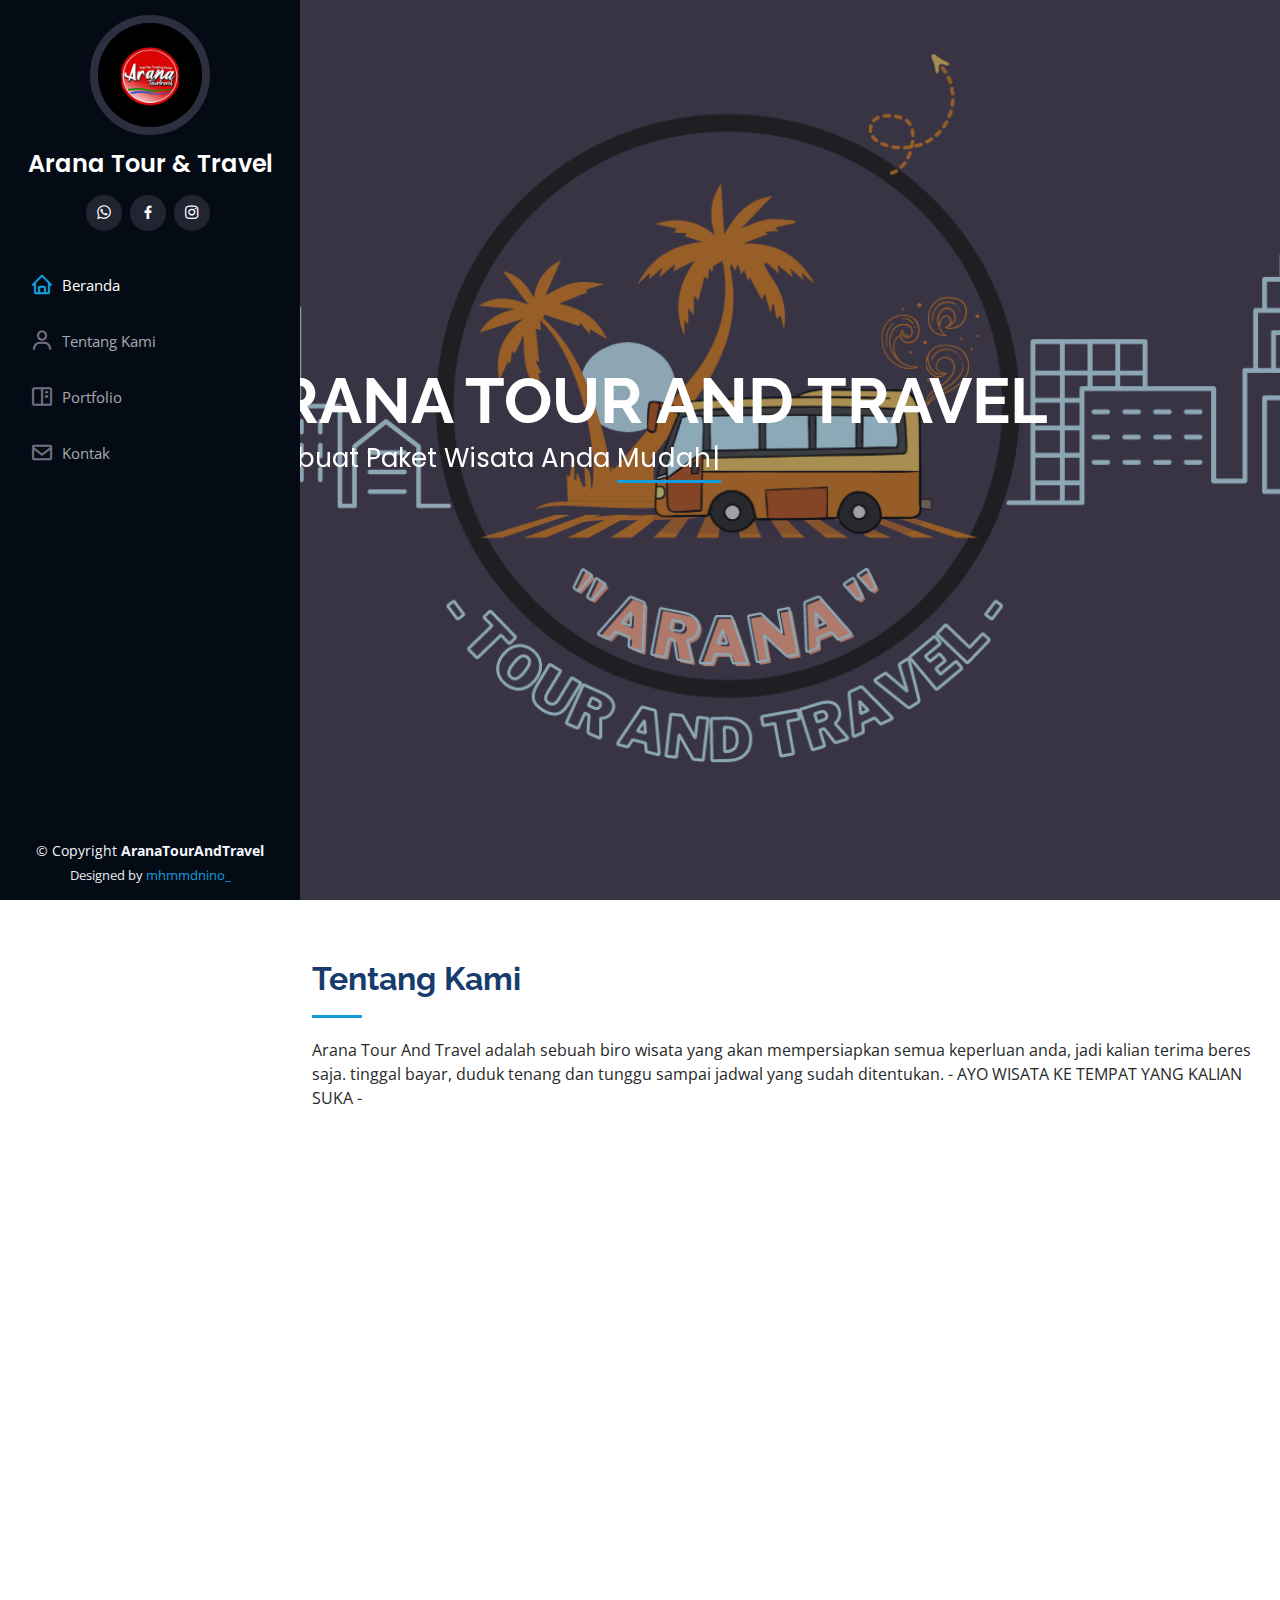
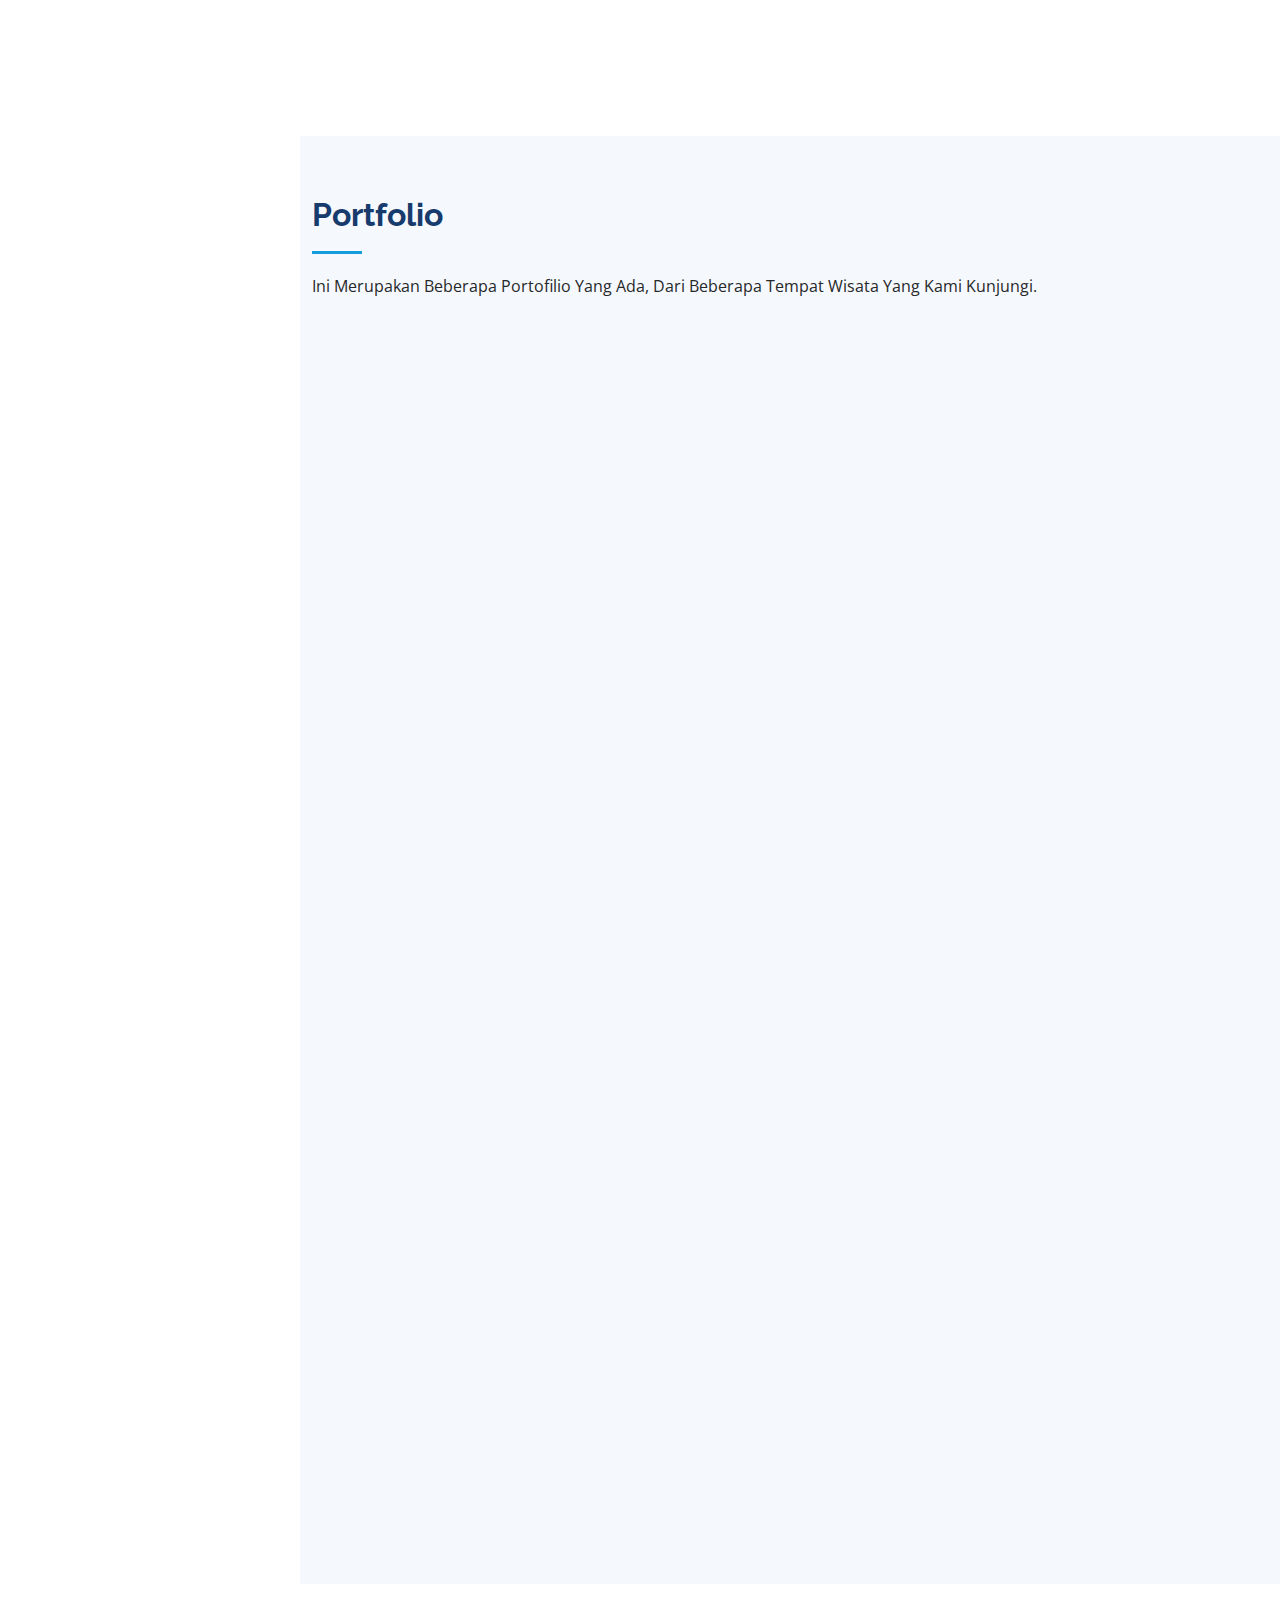
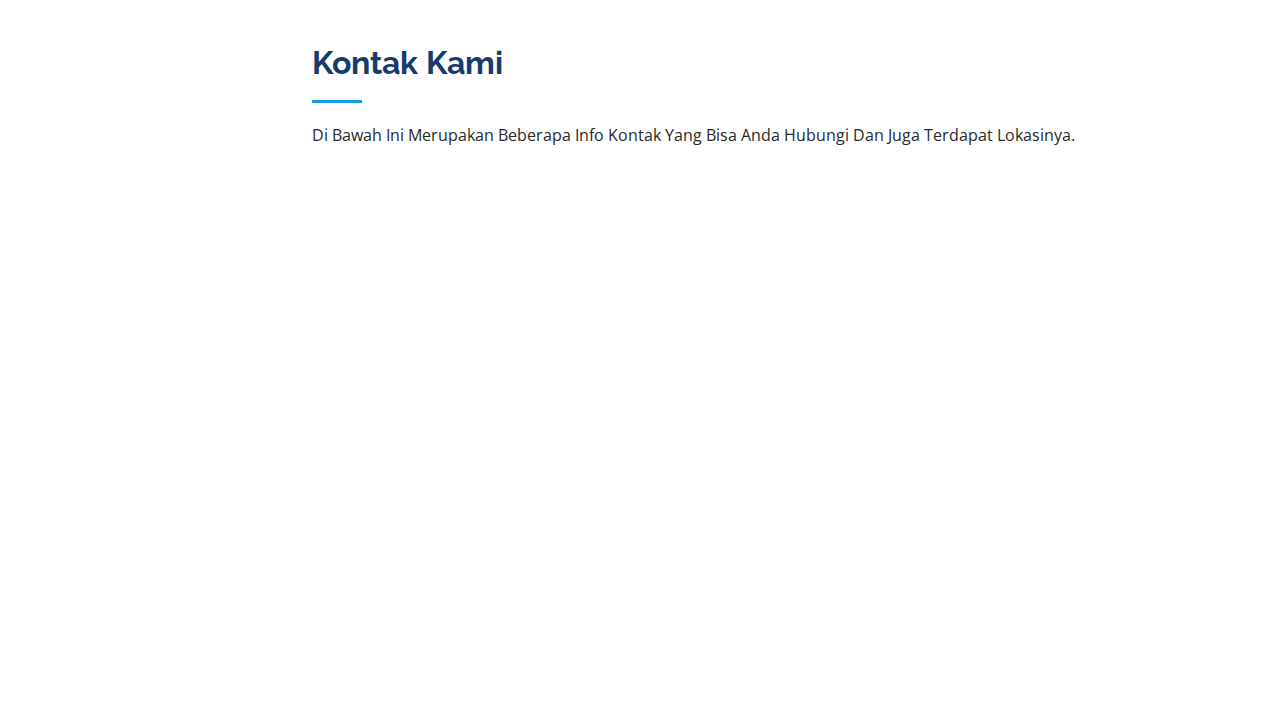
<file: index.html>
<!DOCTYPE html>
<html lang="en">

<head>
  <meta charset="utf-8">
  <meta content="width=device-width, initial-scale=1.0" name="viewport">

  <title>Arana Tour And Travel</title>
  <meta content="" name="description">
  <meta content="" name="keywords">

  <!-- Favicons -->
  <link href="assets/img/arana1.png" rel="icon">
  <link href="assets/img/arana2.jpg" rel="apple-touch-icon">

  <!-- Google Fonts -->
  <link href="https://fonts.googleapis.com/css?family=Open+Sans:300,300i,400,400i,600,600i,700,700i|Raleway:300,300i,400,400i,500,500i,600,600i,700,700i|Poppins:300,300i,400,400i,500,500i,600,600i,700,700i" rel="stylesheet">

  <!-- Vendor CSS Files -->
  <link href="assets/vendor/aos/aos.css" rel="stylesheet">
  <link href="assets/vendor/bootstrap/css/bootstrap.min.css" rel="stylesheet">
  <link href="assets/vendor/bootstrap-icons/bootstrap-icons.css" rel="stylesheet">
  <link href="assets/vendor/boxicons/css/boxicons.min.css" rel="stylesheet">
  <link href="assets/vendor/glightbox/css/glightbox.min.css" rel="stylesheet">
  <link href="assets/vendor/swiper/swiper-bundle.min.css" rel="stylesheet">

  <!-- Template Main CSS File -->
  <link href="assets/css/style.css" rel="stylesheet">

  <!-- =======================================================
  * Template Name: iPortfolio - v3.9.1
  * Template URL: https://bootstrapmade.com/iportfolio-bootstrap-portfolio-websites-template/
  * Author: BootstrapMade.com
  * License: https://bootstrapmade.com/license/
  ======================================================== -->
</head>

<body>

  <!-- ======= Mobile nav toggle button ======= -->
  <i class="bi bi-list mobile-nav-toggle d-xl-none"></i>

  <!-- ======= Header ======= -->
  <header id="header">
    <div class="d-flex flex-column">

      <div class="profile">
        <img src="assets/img/arana2.jpg" alt="" class="img-fluid rounded-circle">
        <h1 class="text-light"><a href="index.html">Arana Tour & Travel</a></h1>
        <div class="social-links mt-3 text-center">
          <a href="https://wa.link/8iks9k" class="whatsapp"><i class="bx bxl-whatsapp"></i></a>
          <a href="https://www.facebook.com/profile.php?id=100087637531938" class="facebook"><i class="bx bxl-facebook"></i></a>
          <a href="https://www.instagram.com/arana_tourtravel/" class="instagram"><i class="bx bxl-instagram"></i></a>
        </div>
      </div>

      <nav id="navbar" class="nav-menu navbar">
        <ul>
          <li><a href="#hero" class="nav-link scrollto active"><i class="bx bx-home"></i> <span>Beranda</span></a></li>
          <li><a href="#about" class="nav-link scrollto"><i class="bx bx-user"></i> <span>Tentang Kami</span></a></li>
          <li><a href="#portfolio" class="nav-link scrollto"><i class="bx bx-book-content"></i> <span>Portfolio</span></a></li>
          <li><a href="#contact" class="nav-link scrollto"><i class="bx bx-envelope"></i> <span>Kontak</span></a></li>
        </ul>
      </nav><!-- .nav-menu -->
    </div>
  </header><!-- End Header -->

  <!-- ======= Hero Section ======= -->
  <section id="hero" class="d-flex flex-column justify-content-center align-items-center">
    <div class="hero-container" data-aos="fade-in">
      <h1>ARANA TOUR AND TRAVEL</h1>
      <p>Membuat Paket Wisata Anda <span class="typed" data-typed-items="Mudah, Aman, Nyaman, Senang, Tenang"></span></p>
    </div>
  </section><!-- End Hero -->

  <main id="main">

    <!-- ======= About Section ======= -->
    <section id="about" class="about">
      <div class="container">

        <div class="section-title">
          <h2>Tentang Kami</h2>
          <p>Arana Tour And Travel adalah sebuah biro wisata yang akan mempersiapkan semua keperluan anda, jadi kalian terima beres saja. tinggal bayar, duduk tenang dan tunggu sampai jadwal yang sudah ditentukan. - AYO WISATA KE TEMPAT YANG KALIAN SUKA -</p>
        </div>

        <div class="row">
          <div class="col-lg-4" data-aos="fade-right">
            <img src="assets/img/arana2.jpg" class="img-fluid" alt="">
          </div>
          <div class="col-lg-8 pt-4 pt-lg-0 content" data-aos="fade-left">
            <h3>Arana &amp; Tour And Travel.</h3>
            <p class="fst-italic">
              " Untuk Pemesanan atau Booking di Sosial Media Kami yang sudah tertera dibawah ini, Terimakasih "
            </p>
            <div class="row">
              <div class="col-lg-6">
                <ul>
                  <li><i class="bi bi-chevron-right"></i> <strong>Kota:</strong> <span>Jakarta, Indonesia</span></li>
                  <li><i class="bi bi-chevron-right"></i> <strong>Phone:</strong> <span>+62 838-7879-2999</span></li>
                  <li><i class="bi bi-chevron-right"></i> <strong>Facebook:</strong> <span>@Arana</span></li>
                  <li><i class="bi bi-chevron-right"></i> <strong>Instagram:</strong> <span>@arana_tourtravel</span></li>
                  <li><i class="bi bi-chevron-right"></i> <strong>Email:</strong> <span>aranatourandtravel@gmail.com</span></li>
                  <li><i class="bi bi-chevron-right"></i> <strong>Lokasi:</strong> <span>Perum Griya Setu Permai 1, Jl. Bougenvile I No.2 Lubangbuaya, Kec. Setu Kota Bks, Kabupaten Bekasi, Jawa Barat 17320</span></li>
                </ul>
              </div>
            </div>
            <p>Ini Merupakan Webiste Profile dari Kami Arana Tour And Travel, Jika Anda Berminat Atau Ada Yang Ingin Anda Tanyakan, Bisa Hubungi Sosial Media Kami Yang Ada Di Atas</p>
          </div>
        </div>

      </div>
    </section><!-- End About Section -->

    <!-- ======= Portfolio Section ======= -->
    <section id="portfolio" class="portfolio section-bg">
      <div class="container">

        <div class="section-title">
          <h2>Portfolio</h2>
          <p>Ini Merupakan Beberapa Portofilio Yang Ada, Dari Beberapa Tempat Wisata Yang Kami Kunjungi.</p>
        </div>

        <div class="row" data-aos="fade-up">
          <div class="col-lg-12 d-flex justify-content-center">
            <ul id="portfolio-flters">
              <li data-filter="*" class="filter-active">Semua Foto</li>
            </ul>
          </div>
        </div>

        <div class="row portfolio-container" data-aos="fade-up" data-aos-delay="100">

          <div class="col-lg-4 col-md-6 portfolio-item filter-app">
            <div class="portfolio-wrap">
              <img src="assets/img/portfolio/1.jpg" class="img-fluid" alt="">
              <div class="portfolio-links">
                <a href="assets/img/portfolio/1.jpg" data-gallery="portfolioGallery" class="portfolio-lightbox" title="Taman Herbal Insani"><i class="bx bx-search-alt"></i></a>
                <a href="portfolio-details.html" title="More Details"><i class="bx bx-dots-horizontal-rounded"></i></a>
              </div>
            </div>
          </div>

          <div class="col-lg-4 col-md-6 portfolio-item filter-web">
            <div class="portfolio-wrap">
              <img src="assets/img/portfolio/2.jpg" class="img-fluid" alt="">
              <div class="portfolio-links">
                <a href="assets/img/portfolio/2.jpg" data-gallery="portfolioGallery" class="portfolio-lightbox" title="Darajat Pass, ( Garut )"><i class="bx bx-search-alt"></i></a>
                <a href="portfolio-details.html" title="More Details"><i class="bx bx-dots-horizontal-rounded"></i></a>
              </div>
            </div>
          </div>

          <div class="col-lg-4 col-md-6 portfolio-item filter-app">
            <div class="portfolio-wrap">
              <img src="assets/img/portfolio/3.jpg" class="img-fluid" alt="">
              <div class="portfolio-links">
                <a href="assets/img/portfolio/3.jpg" data-gallery="portfolioGallery" class="portfolio-lightbox" title="Darajat Pass, ( Garut )"><i class="bx bx-search-alt"></i></a>
                <a href="portfolio-details.html" title="More Details"><i class="bx bx-dots-horizontal-rounded"></i></a>
              </div>
            </div>
          </div>

          <div class="col-lg-4 col-md-6 portfolio-item filter-card">
            <div class="portfolio-wrap">
              <img src="assets/img/portfolio/4.jpg" class="img-fluid" alt="">
              <div class="portfolio-links">
                <a href="assets/img/portfolio/4.jpg" data-gallery="portfolioGallery" class="portfolio-lightbox" title="Ciater Waterpark, ( Sariater )"><i class="bx bx-search-alt"></i></a>
                <a href="portfolio-details.html" title="More Details"><i class="bx bx-dots-horizontal-rounded"></i></a>
              </div>
            </div>
          </div>

          <div class="col-lg-4 col-md-6 portfolio-item filter-web">
            <div class="portfolio-wrap">
              <img src="assets/img/portfolio/5.jpg" class="img-fluid" alt="">
              <div class="portfolio-links">
                <a href="assets/img/portfolio/5.jpg" data-gallery="portfolioGallery" class="portfolio-lightbox" title="NIMO Highland, ( BANDUNG, Jawa Barat ) "><i class="bx bx-search-alt"></i></a>
                <a href="portfolio-details.html" title="More Details"><i class="bx bx-dots-horizontal-rounded"></i></a>
              </div>
            </div>
          </div>

          <div class="col-lg-4 col-md-6 portfolio-item filter-app">
            <div class="portfolio-wrap">
              <img src="assets/img/portfolio/6.jpg" class="img-fluid" alt="">
              <div class="portfolio-links">
                <a href="assets/img/portfolio/6.jpg" data-gallery="portfolioGallery" class="portfolio-lightbox" title="Barusen Hills, ( Bandung Jawa Barat )"><i class="bx bx-search-alt"></i></a>
                <a href="portfolio-details.html" title="More Details"><i class="bx bx-dots-horizontal-rounded"></i></a>
              </div>
            </div>
          </div>

          <div class="col-lg-4 col-md-6 portfolio-item filter-card">
            <div class="portfolio-wrap">
              <img src="assets/img/portfolio/7.jpg" class="img-fluid" alt="">
              <div class="portfolio-links">
                <a href="assets/img/portfolio/7.jpg" data-gallery="portfolioGallery" class="portfolio-lightbox" title="D'CASTELLO N Sariater"><i class="bx bx-search-alt"></i></a>
                <a href="portfolio-details.html" title="More Details"><i class="bx bx-dots-horizontal-rounded"></i></a>
              </div>
            </div>
          </div>

          <div class="col-lg-4 col-md-6 portfolio-item filter-card">
            <div class="portfolio-wrap">
              <img src="assets/img/portfolio/8.jpg" class="img-fluid" alt="">
              <div class="portfolio-links">
                <a href="assets/img/portfolio/8.jpg" data-gallery="portfolioGallery" class="portfolio-lightbox" title="Pantai Saung Batu, ( ANYER )"><i class="bx bx-search-alt"></i></a>
                <a href="portfolio-details.html" title="More Details"><i class="bx bx-dots-horizontal-rounded"></i></a>
              </div>
            </div>
          </div>

          <div class="col-lg-4 col-md-6 portfolio-item filter-web">
            <div class="portfolio-wrap">
              <img src="assets/img/portfolio/9.jpg" class="img-fluid" alt="">
              <div class="portfolio-links">
                <a href="assets/img/portfolio/portfolio-details-16.jpg" data-gallery="portfolioGallery" class="portfolio-lightbox" title="Museum Mini Sisa Hartaku, ( Sleman Yogyakarta )"><i class="bx bx-search-alt"></i></a>
                <a href="portfolio-details.html" title="More Details"><i class="bx bx-dots-horizontal-rounded"></i></a>
              </div>
            </div>
          </div>

          <div class="col-lg-4 col-md-6 portfolio-item filter-web">
            <div class="portfolio-wrap">
              <img src="assets/img/portfolio/portfolio-details-7.jpg" class="img-fluid" alt="">
              <div class="portfolio-links">
                <a href="assets/img/portfolio/9.jpg" data-gallery="portfolioGallery" class="portfolio-lightbox" title="Museum Mini Sisa Hartaku, ( Sleman Yogyakarta )"><i class="bx bx-search-alt"></i></a>
                <a href="portfolio-details.html" title="More Details"><i class="bx bx-dots-horizontal-rounded"></i></a>
              </div>
            </div>
          </div>
          
          <div class="col-lg-4 col-md-6 portfolio-item filter-web">
            <div class="portfolio-wrap">
              <img src="assets/img/portfolio/portfolio-details-5.jpg" class="img-fluid" alt="">
              <div class="portfolio-links">
                <a href="assets/img/portfolio/9.jpg" data-gallery="portfolioGallery" class="portfolio-lightbox" title="Museum Mini Sisa Hartaku, ( Sleman Yogyakarta )"><i class="bx bx-search-alt"></i></a>
                <a href="portfolio-details.html" title="More Details"><i class="bx bx-dots-horizontal-rounded"></i></a>
              </div>
            </div>
          </div>
          
          <div class="col-lg-4 col-md-6 portfolio-item filter-web">
            <div class="portfolio-wrap">
              <img src="assets/img/portfolio/portfolio-details-15.jpg" class="img-fluid" alt="">
              <div class="portfolio-links">
                <a href="assets/img/portfolio/9.jpg" data-gallery="portfolioGallery" class="portfolio-lightbox" title="Museum Mini Sisa Hartaku, ( Sleman Yogyakarta )"><i class="bx bx-search-alt"></i></a>
                <a href="portfolio-details.html" title="More Details"><i class="bx bx-dots-horizontal-rounded"></i></a>
              </div>
            </div>
          </div>

          <div class="col-lg-4 col-md-6 portfolio-item filter-web">
            <div class="portfolio-wrap">
              <img src="assets/img/portfolio/portfolio-details-17.jpg" class="img-fluid" alt="">
              <div class="portfolio-links">
                <a href="assets/img/portfolio/9.jpg" data-gallery="portfolioGallery" class="portfolio-lightbox" title="Museum Mini Sisa Hartaku, ( Sleman Yogyakarta )"><i class="bx bx-search-alt"></i></a>
                <a href="portfolio-details.html" title="More Details"><i class="bx bx-dots-horizontal-rounded"></i></a>
              </div>
            </div>
          </div>
        </div>

      </div>
    </section><!-- End Portfolio Section -->

    <!-- ======= Contact Section ======= -->
    <section id="contact" class="contact">
      <div class="container">

        <div class="section-title">
          <h2>Kontak Kami</h2>
          <p>Di Bawah Ini Merupakan Beberapa Info Kontak Yang Bisa Anda Hubungi Dan Juga Terdapat Lokasinya.</p>
        </div>

        <div class="row" data-aos="fade-in">

          <div class="col d-flex align-items-stretch">
            <div class="info">
              <div class="email">
                <a href="https://wa.link/8iks9k" class="whatsapp"><i class="bx bxl-whatsapp"></i></a>
                <h4>whatsapp:</h4>
                <p>+62 838-7879-2999</p>
              </div>

              <div class="phone">
                <a href="https://www.facebook.com/profile.php?id=100087637531938" class="facebook"><i class="bx bxl-facebook"></i></a>
                <h4>Facebook:</h4>
                <p>@Arana</p>
              </div>

              <div class="phone">
                <a href="https://www.instagram.com/arana_tourtravel/" class="instagram"><i class="bx bxl-instagram"></i></a>
                <h4>Instagram:</h4>
                <p>@arana_tourtravel</p>
              </div>

              <div class="address">
                <a href="https://www.google.com/maps/place/Sewa+Bus+Bekasi+-+Arana+Tour+And+Travel/@-6.3402359,107.0420338,17z/data=!3m1!4b1!4m5!3m4!1s0x2e6991a14bbb8617:0xfa9d42e7d8e1f42c!8m2!3d-6.3402359!4d107.0420338" class="instagram"><i class="bi bi-geo-alt"></i></a>
                <h4>Lokasi:</h4>
                <p>Perum Griya Setu Permai 1, Jl. Bougenvile I No.2 Lubangbuaya, Kec. Setu Kota Bks, Kabupaten Bekasi, Jawa Barat 17320</p>
              </div>

          </div>

        </div>

      </div>
    </section><!-- End Contact Section -->

  </main><!-- End #main -->

  <!-- ======= Footer ======= -->
  <footer id="footer">
    <div class="container">
      <div class="copyright">
        &copy; Copyright <strong><span>AranaTourAndTravel</span></strong>
      </div>
      <div class="credits">
        <!-- All the links in the footer should remain intact. -->
        <!-- You can delete the links only if you purchased the pro version. -->
        <!-- Licensing information: https://bootstrapmade.com/license/ -->
        <!-- Purchase the pro version with working PHP/AJAX contact form: https://bootstrapmade.com/iportfolio-bootstrap-portfolio-websites-template/ -->
        Designed by <a href="https://www.instagram.com/mhmmdnino_/">mhmmdnino_</a>
      </div>
    </div
  </footer><!-- End  Footer -->

  <a href="#" class="back-to-top d-flex align-items-center justify-content-center"><i class="bi bi-arrow-up-short"></i></a>

  <!-- Vendor JS Files -->
  <script src="assets/vendor/purecounter/purecounter_vanilla.js"></script>
  <script src="assets/vendor/aos/aos.js"></script>
  <script src="assets/vendor/bootstrap/js/bootstrap.bundle.min.js"></script>
  <script src="assets/vendor/glightbox/js/glightbox.min.js"></script>
  <script src="assets/vendor/isotope-layout/isotope.pkgd.min.js"></script>
  <script src="assets/vendor/swiper/swiper-bundle.min.js"></script>
  <script src="assets/vendor/typed.js/typed.min.js"></script>
  <script src="assets/vendor/waypoints/noframework.waypoints.js"></script>
  <script src="assets/vendor/php-email-form/validate.js"></script>

  <!-- Template Main JS File -->
  <script src="assets/js/main.js"></script>

</body>

</html>
</file>
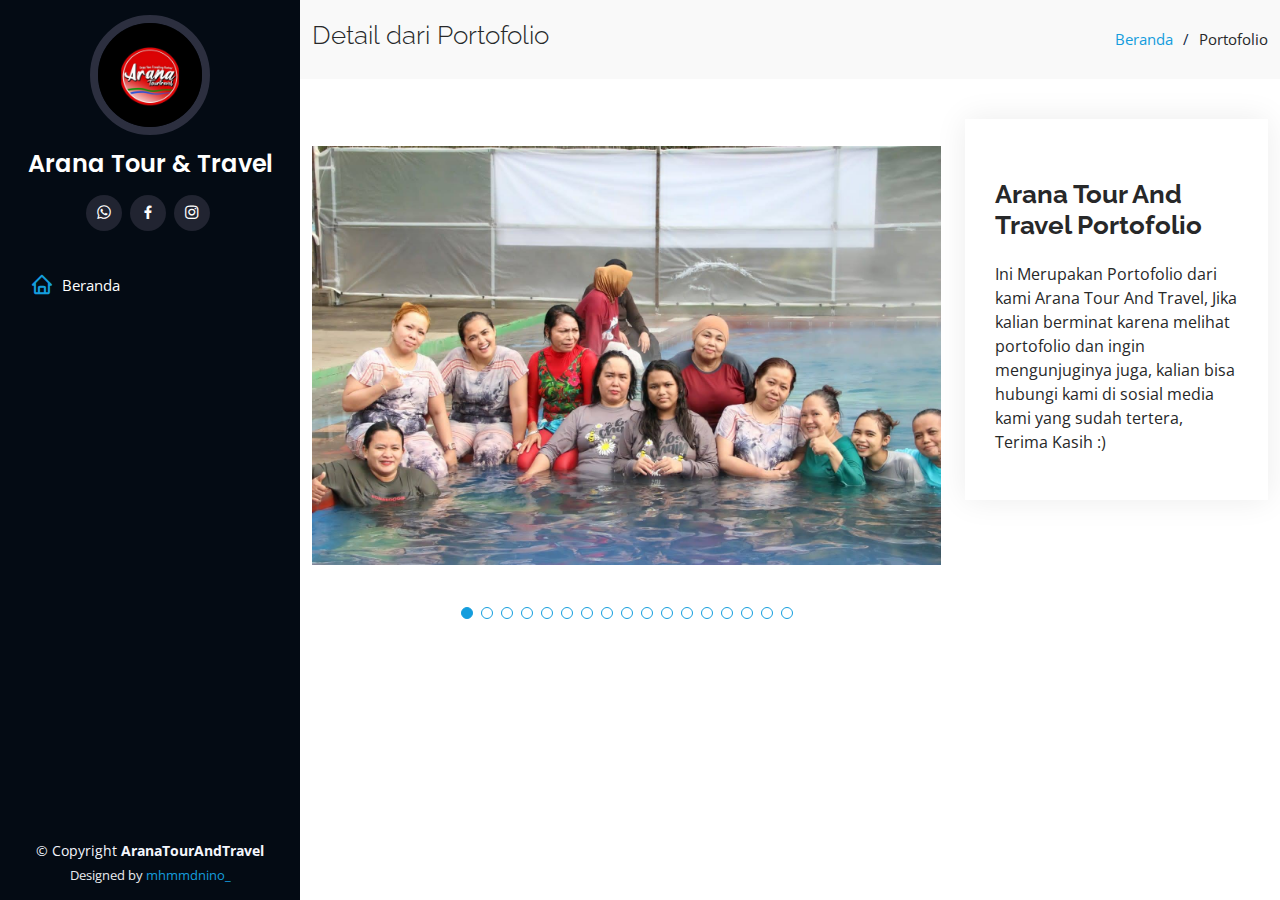
<file: portfolio-details.html>
<!DOCTYPE html>
<html lang="en">

<head>
  <meta charset="utf-8">
  <meta content="width=device-width, initial-scale=1.0" name="viewport">

  <title>Arana Tour And Travel</title>
  <meta content="" name="description">
  <meta content="" name="keywords">

  <!-- Favicons -->
  <link href="assets/img/arana1.png" rel="icon">
  <link href="assets/img/arana2.jpg" rel="apple-touch-icon">

  <!-- Google Fonts -->
  <link href="https://fonts.googleapis.com/css?family=Open+Sans:300,300i,400,400i,600,600i,700,700i|Raleway:300,300i,400,400i,500,500i,600,600i,700,700i|Poppins:300,300i,400,400i,500,500i,600,600i,700,700i" rel="stylesheet">

  <!-- Vendor CSS Files -->
  <link href="assets/vendor/aos/aos.css" rel="stylesheet">
  <link href="assets/vendor/bootstrap/css/bootstrap.min.css" rel="stylesheet">
  <link href="assets/vendor/bootstrap-icons/bootstrap-icons.css" rel="stylesheet">
  <link href="assets/vendor/boxicons/css/boxicons.min.css" rel="stylesheet">
  <link href="assets/vendor/glightbox/css/glightbox.min.css" rel="stylesheet">
  <link href="assets/vendor/swiper/swiper-bundle.min.css" rel="stylesheet">

  <!-- Template Main CSS File -->
  <link href="assets/css/style.css" rel="stylesheet">

  <!-- =======================================================
  * Template Name: iPortfolio - v3.9.1
  * Template URL: https://bootstrapmade.com/iportfolio-bootstrap-portfolio-websites-template/
  * Author: BootstrapMade.com
  * License: https://bootstrapmade.com/license/
  ======================================================== -->
</head>

<body>

  <!-- ======= Mobile nav toggle button ======= -->
  <i class="bi bi-list mobile-nav-toggle d-xl-none"></i>

  <!-- ======= Header ======= -->
  <header id="header">
    <div class="d-flex flex-column">

      <div class="profile">
        <img src="assets/img/arana2.jpg" alt="" class="img-fluid rounded-circle">
        <h1 class="text-light"><a href="index.html">Arana Tour & Travel</a></h1>
        <div class="social-links mt-3 text-center">
          <a href="https://wa.link/8iks9k" class="whatsapp"><i class="bx bxl-whatsapp"></i></a>
          <a href="https://www.facebook.com/profile.php?id=100087637531938" class="facebook"><i class="bx bxl-facebook"></i></a>
          <a href="https://www.instagram.com/arana_tourtravel/" class="instagram"><i class="bx bxl-instagram"></i></a>
        </div>
      </div>

      <nav id="navbar" class="nav-menu navbar">
        <ul>
          <li><a href="index.html" class="nav-link scrollto active"><i class="bx bx-home"></i> <span>Beranda</span></a></li>
        </ul>
      </nav><!-- .nav-menu -->
    </div>
  </header><!-- End Header -->

  <main id="main">

    <!-- ======= Breadcrumbs ======= -->
    <section id="breadcrumbs" class="breadcrumbs">
      <div class="container">

        <div class="d-flex justify-content-between align-items-center">
          <h2>Detail dari Portofolio</h2>
          <ol>
            <li><a href="index.html">Beranda</a></li>
            <li>Portofolio</li>
          </ol>
        </div>

      </div>
    </section><!-- End Breadcrumbs -->

    <!-- ======= Portfolio Details Section ======= -->
    <section id="portfolio-details" class="portfolio-details">
      <div class="container">

        <div class="row gy-4">

          <div class="col-lg-8">
            <div class="portfolio-details-slider swiper">
              <div class="swiper-wrapper align-items-center">

                <div class="swiper-slide">
                  <img src="assets/img/portfolio/portfolio-details-1.jpg" alt="">
                </div>

                <div class="swiper-slide">
                  <img src="assets/img/portfolio/portfolio-details-2.jpg" alt="">
                </div>

                <div class="swiper-slide">
                  <img src="assets/img/portfolio/portfolio-details-3.jpg" alt="">
                </div>

                <div class="swiper-slide">
                  <img src="assets/img/portfolio/portfolio-details-4.jpg" alt="">
                </div>

                <div class="swiper-slide">
                  <img src="assets/img/portfolio/portfolio-details-5.jpg" alt="">
                </div>

                <div class="swiper-slide">
                  <img src="assets/img/portfolio/portfolio-details-6.jpg" alt="">
                </div>

                <div class="swiper-slide">
                  <img src="assets/img/portfolio/portfolio-details-7.jpg" alt="">
                </div>

                <div class="swiper-slide">
                  <img src="assets/img/portfolio/portfolio-details-8.jpg" alt="">
                </div>

                <div class="swiper-slide">
                  <img src="assets/img/portfolio/portfolio-details-9.jpg" alt="">
                </div>

                <div class="swiper-slide">
                  <img src="assets/img/portfolio/portfolio-details-10.jpg" alt="">
                </div>

                <div class="swiper-slide">
                  <img src="assets/img/portfolio/portfolio-details-11.jpg" alt="">
                </div>

                <div class="swiper-slide">
                  <img src="assets/img/portfolio/portfolio-details-12.jpg" alt="">
                </div>

                <div class="swiper-slide">
                  <img src="assets/img/portfolio/portfolio-details-13.jpg" alt="">
                </div>

                <div class="swiper-slide">
                  <img src="assets/img/portfolio/portfolio-details-14.jpg" alt="">
                </div>

                <div class="swiper-slide">
                  <img src="assets/img/portfolio/portfolio-details-15.jpg" alt="">
                </div>

                <div class="swiper-slide">
                  <img src="assets/img/portfolio/portfolio-details-16.jpg" alt="">
                </div>

                <div class="swiper-slide">
                  <img src="assets/img/portfolio/portfolio-details-17.jpg" alt="">
                </div>

              </div>
              <div class="swiper-pagination"></div>
            </div>
          </div>

          <div class="col-lg-4">
            <div class="portfolio-info">
            <div class="portfolio-description">
              <h2>Arana Tour And Travel Portofolio</h2>
              <p>
                Ini Merupakan Portofolio dari kami Arana Tour And Travel, Jika kalian berminat karena melihat portofolio dan ingin mengunjuginya juga, kalian bisa hubungi kami di sosial media kami yang sudah tertera, Terima Kasih :)
              </p>
            </div>
          </div>

        </div>

      </div>
    </section><!-- End Portfolio Details Section -->

  </main><!-- End #main -->

  <!-- ======= Footer ======= -->
  <footer id="footer">
    <div class="container">
      <div class="copyright">
        &copy; Copyright <strong><span>AranaTourAndTravel</span></strong>
      </div>
      <div class="credits">
        <!-- All the links in the footer should remain intact. -->
        <!-- You can delete the links only if you purchased the pro version. -->
        <!-- Licensing information: https://bootstrapmade.com/license/ -->
        <!-- Purchase the pro version with working PHP/AJAX contact form: https://bootstrapmade.com/iportfolio-bootstrap-portfolio-websites-template/ -->
        Designed by <a href="https://www.instagram.com/mhmmdnino_">mhmmdnino_</a>
      </div>
    </div>
  </footer><!-- End  Footer -->

  <a href="#" class="back-to-top d-flex align-items-center justify-content-center"><i class="bi bi-arrow-up-short"></i></a>

  <!-- Vendor JS Files -->
  <script src="assets/vendor/purecounter/purecounter_vanilla.js"></script>
  <script src="assets/vendor/aos/aos.js"></script>
  <script src="assets/vendor/bootstrap/js/bootstrap.bundle.min.js"></script>
  <script src="assets/vendor/glightbox/js/glightbox.min.js"></script>
  <script src="assets/vendor/isotope-layout/isotope.pkgd.min.js"></script>
  <script src="assets/vendor/swiper/swiper-bundle.min.js"></script>
  <script src="assets/vendor/typed.js/typed.min.js"></script>
  <script src="assets/vendor/waypoints/noframework.waypoints.js"></script>
  <script src="assets/vendor/php-email-form/validate.js"></script>

  <!-- Template Main JS File -->
  <script src="assets/js/main.js"></script>

</body>

</html>
</file>
<file: assets/css/style.css>
/**
* Template Name: iPortfolio - v3.9.1
* Template URL: https://bootstrapmade.com/iportfolio-bootstrap-portfolio-websites-template/
* Author: BootstrapMade.com
* License: https://bootstrapmade.com/license/
*/

/*--------------------------------------------------------------
# General
--------------------------------------------------------------*/
body {
  font-family: "Open Sans", sans-serif;
  color: #272829;
}

a {
  color: #149ddd;
  text-decoration: none;
}

a:hover {
  color: #37b3ed;
  text-decoration: none;
}

h1,
h2,
h3,
h4,
h5,
h6 {
  font-family: "Raleway", sans-serif;
}

/*--------------------------------------------------------------
# Back to top button
--------------------------------------------------------------*/
.back-to-top {
  position: fixed;
  visibility: hidden;
  opacity: 0;
  right: 15px;
  bottom: 15px;
  z-index: 996;
  background: #149ddd;
  width: 40px;
  height: 40px;
  border-radius: 50px;
  transition: all 0.4s;
}

.back-to-top i {
  font-size: 28px;
  color: #fff;
  line-height: 0;
}

.back-to-top:hover {
  background: #2eafec;
  color: #fff;
}

.back-to-top.active {
  visibility: visible;
  opacity: 1;
}

/*--------------------------------------------------------------
# Header
--------------------------------------------------------------*/
#header {
  position: fixed;
  top: 0;
  left: 0;
  bottom: 0;
  width: 300px;
  transition: all ease-in-out 0.5s;
  z-index: 9997;
  transition: all 0.5s;
  padding: 0 15px;
  background: #040b14;
  overflow-y: auto;
}

#header .profile img {
  margin: 15px auto;
  display: block;
  width: 120px;
  border: 8px solid #2c2f3f;
}

#header .profile h1 {
  font-size: 24px;
  margin: 0;
  padding: 0;
  font-weight: 600;
  -moz-text-align-last: center;
  text-align-last: center;
  font-family: "Poppins", sans-serif;
}

#header .profile h1 a,
#header .profile h1 a:hover {
  color: #fff;
  text-decoration: none;
}

#header .profile .social-links a {
  font-size: 18px;
  display: inline-block;
  background: #212431;
  color: #fff;
  line-height: 1;
  padding: 8px 0;
  margin-right: 4px;
  border-radius: 50%;
  text-align: center;
  width: 36px;
  height: 36px;
  transition: 0.3s;
}

#header .profile .social-links a:hover {
  background: #149ddd;
  color: #fff;
  text-decoration: none;
}

#main {
  margin-left: 300px;
}

@media (max-width: 1199px) {
  #header {
    left: -300px;
  }

  #main {
    margin-left: 0;
  }
}

/*--------------------------------------------------------------
# Navigation Menu
--------------------------------------------------------------*/
/* Desktop Navigation */
.nav-menu {
  padding: 30px 0 0 0;
}

.nav-menu * {
  margin: 0;
  padding: 0;
  list-style: none;
}

.nav-menu>ul>li {
  position: relative;
  white-space: nowrap;
}

.nav-menu a,
.nav-menu a:focus {
  display: flex;
  align-items: center;
  color: #a8a9b4;
  padding: 12px 15px;
  margin-bottom: 8px;
  transition: 0.3s;
  font-size: 15px;
}

.nav-menu a i,
.nav-menu a:focus i {
  font-size: 24px;
  padding-right: 8px;
  color: #6f7180;
}

.nav-menu a:hover,
.nav-menu .active,
.nav-menu .active:focus,
.nav-menu li:hover>a {
  text-decoration: none;
  color: #fff;
}

.nav-menu a:hover i,
.nav-menu .active i,
.nav-menu .active:focus i,
.nav-menu li:hover>a i {
  color: #149ddd;
}

/* Mobile Navigation */
.mobile-nav-toggle {
  position: fixed;
  right: 15px;
  top: 15px;
  z-index: 9998;
  border: 0;
  font-size: 24px;
  transition: all 0.4s;
  outline: none !important;
  background-color: #149ddd;
  color: #fff;
  width: 40px;
  height: 40px;
  display: inline-flex;
  align-items: center;
  justify-content: center;
  line-height: 0;
  border-radius: 50px;
  cursor: pointer;
}

.mobile-nav-active {
  overflow: hidden;
}

.mobile-nav-active #header {
  left: 0;
}

/*--------------------------------------------------------------
# Hero Section
--------------------------------------------------------------*/
#hero {
  width: 100%;
  height: 100vh;
  background: url("../img/aranalebar.png") top center;
  background-size: cover;
}

#hero:before {
  content: "";
  background: rgba(5, 13, 24, 0.3);
  position: absolute;
  bottom: 0;
  top: 0;
  left: 0;
  right: 0;
  z-index: 1;
}

#hero .hero-container {
  position: relative;
  z-index: 2;
  min-width: 300px;
}

#hero h1 {
  margin: 0 0 10px 0;
  font-size: 64px;
  font-weight: 700;
  line-height: 56px;
  color: #fff;
}

#hero p {
  color: #fff;
  margin-bottom: 50px;
  font-size: 26px;
  font-family: "Poppins", sans-serif;
}

#hero p span {
  color: #fff;
  padding-bottom: 4px;
  letter-spacing: 1px;
  border-bottom: 3px solid #149ddd;
}

@media (min-width: 1024px) {
  #hero {
    background-attachment: fixed;
  }
}

@media (max-width: 768px) {
  #hero h1 {
    font-size: 28px;
    line-height: 36px;
  }

  #hero h2 {
    font-size: 18px;
    line-height: 24px;
    margin-bottom: 30px;
  }
}

/*--------------------------------------------------------------
# Sections General
--------------------------------------------------------------*/
section {
  padding: 60px 0;
  overflow: hidden;
}

.section-bg {
  background: #f5f8fd;
}

.section-title {
  padding-bottom: 30px;
}

.section-title h2 {
  font-size: 32px;
  font-weight: bold;
  margin-bottom: 20px;
  padding-bottom: 20px;
  position: relative;
  color: #173b6c;
}

.section-title h2::after {
  content: "";
  position: absolute;
  display: block;
  width: 50px;
  height: 3px;
  background: #149ddd;
  bottom: 0;
  left: 0;
}

.section-title p {
  margin-bottom: 0;
}

/*--------------------------------------------------------------
# About
--------------------------------------------------------------*/
.about .content h3 {
  font-weight: 700;
  font-size: 26px;
  color: #173b6c;
}

.about .content ul {
  list-style: none;
  padding: 0;
}

.about .content ul li {
  margin-bottom: 20px;
  display: flex;
  align-items: center;
}

.about .content ul strong {
  margin-right: 10px;
}

.about .content ul i {
  font-size: 16px;
  margin-right: 5px;
  color: #149ddd;
  line-height: 0;
}

.about .content p:last-child {
  margin-bottom: 0;
}

/*--------------------------------------------------------------
# Facts
--------------------------------------------------------------*/
.facts {
  padding-bottom: 30px;
}

.facts .count-box {
  padding: 30px;
  width: 100%;
}

.facts .count-box i {
  display: block;
  font-size: 44px;
  color: #149ddd;
  float: left;
  line-height: 0;
}

.facts .count-box span {
  font-size: 48px;
  line-height: 40px;
  display: block;
  font-weight: 700;
  color: #050d18;
  margin-left: 60px;
}

.facts .count-box p {
  padding: 15px 0 0 0;
  margin: 0 0 0 60px;
  font-family: "Raleway", sans-serif;
  font-size: 14px;
  color: #122f57;
}

.facts .count-box a {
  font-weight: 600;
  display: block;
  margin-top: 20px;
  color: #122f57;
  font-size: 15px;
  font-family: "Poppins", sans-serif;
  transition: ease-in-out 0.3s;
}

.facts .count-box a:hover {
  color: #1f5297;
}

/*--------------------------------------------------------------
# Akills
--------------------------------------------------------------*/
.skills .progress {
  height: 60px;
  display: block;
  background: none;
  border-radius: 0;
}

.skills .progress .skill {
  padding: 0;
  margin: 0 0 6px 0;
  text-transform: uppercase;
  display: block;
  font-weight: 600;
  font-family: "Poppins", sans-serif;
  color: #050d18;
}

.skills .progress .skill .val {
  float: right;
  font-style: normal;
}

.skills .progress-bar-wrap {
  background: #dce8f8;
  height: 10px;
}

.skills .progress-bar {
  width: 1px;
  height: 10px;
  transition: 0.9s;
  background-color: #149ddd;
}

/*--------------------------------------------------------------
# Resume
--------------------------------------------------------------*/
.resume .resume-title {
  font-size: 26px;
  font-weight: 700;
  margin-top: 20px;
  margin-bottom: 20px;
  color: #050d18;
}

.resume .resume-item {
  padding: 0 0 20px 20px;
  margin-top: -2px;
  border-left: 2px solid #1f5297;
  position: relative;
}

.resume .resume-item h4 {
  line-height: 18px;
  font-size: 18px;
  font-weight: 600;
  text-transform: uppercase;
  font-family: "Poppins", sans-serif;
  color: #050d18;
  margin-bottom: 10px;
}

.resume .resume-item h5 {
  font-size: 16px;
  background: #e4edf9;
  padding: 5px 15px;
  display: inline-block;
  font-weight: 600;
  margin-bottom: 10px;
}

.resume .resume-item ul {
  padding-left: 20px;
}

.resume .resume-item ul li {
  padding-bottom: 10px;
}

.resume .resume-item:last-child {
  padding-bottom: 0;
}

.resume .resume-item::before {
  content: "";
  position: absolute;
  width: 16px;
  height: 16px;
  border-radius: 50px;
  left: -9px;
  top: 0;
  background: #fff;
  border: 2px solid #1f5297;
}

/*--------------------------------------------------------------
# Portfolio
--------------------------------------------------------------*/
.portfolio .portfolio-item {
  margin-bottom: 30px;
}

.portfolio #portfolio-flters {
  padding: 0;
  margin: 0 auto 35px auto;
  list-style: none;
  text-align: center;
  background: #fff;
  border-radius: 50px;
  padding: 2px 15px;
}

.portfolio #portfolio-flters li {
  cursor: pointer;
  display: inline-block;
  padding: 10px 15px 8px 15px;
  font-size: 14px;
  font-weight: 600;
  line-height: 1;
  text-transform: uppercase;
  color: #272829;
  margin-bottom: 5px;
  transition: all 0.3s ease-in-out;
}

.portfolio #portfolio-flters li:hover,
.portfolio #portfolio-flters li.filter-active {
  color: #149ddd;
}

.portfolio #portfolio-flters li:last-child {
  margin-right: 0;
}

.portfolio .portfolio-wrap {
  transition: 0.3s;
  position: relative;
  overflow: hidden;
  z-index: 1;
}

.portfolio .portfolio-wrap::before {
  content: "";
  background: rgba(255, 255, 255, 0.5);
  position: absolute;
  left: 0;
  right: 0;
  top: 0;
  bottom: 0;
  transition: all ease-in-out 0.3s;
  z-index: 2;
  opacity: 0;
}

.portfolio .portfolio-wrap .portfolio-links {
  opacity: 1;
  left: 0;
  right: 0;
  bottom: -60px;
  z-index: 3;
  position: absolute;
  transition: all ease-in-out 0.3s;
  display: flex;
  justify-content: center;
}

.portfolio .portfolio-wrap .portfolio-links a {
  color: #fff;
  font-size: 28px;
  text-align: center;
  background: rgba(20, 157, 221, 0.75);
  transition: 0.3s;
  width: 50%;
}

.portfolio .portfolio-wrap .portfolio-links a:hover {
  background: rgba(20, 157, 221, 0.95);
}

.portfolio .portfolio-wrap .portfolio-links a+a {
  border-left: 1px solid #37b3ed;
}

.portfolio .portfolio-wrap:hover::before {
  top: 0;
  left: 0;
  right: 0;
  bottom: 0;
  opacity: 1;
}

.portfolio .portfolio-wrap:hover .portfolio-links {
  opacity: 1;
  bottom: 0;
}

/*--------------------------------------------------------------
# Portfolio Details
--------------------------------------------------------------*/
.portfolio-details {
  padding-top: 40px;
}

.portfolio-details .portfolio-details-slider img {
  width: 100%;
}

.portfolio-details .portfolio-details-slider .swiper-pagination {
  margin-top: 20px;
  position: relative;
}

.portfolio-details .portfolio-details-slider .swiper-pagination .swiper-pagination-bullet {
  width: 12px;
  height: 12px;
  background-color: #fff;
  opacity: 1;
  border: 1px solid #149ddd;
}

.portfolio-details .portfolio-details-slider .swiper-pagination .swiper-pagination-bullet-active {
  background-color: #149ddd;
}

.portfolio-details .portfolio-info {
  padding: 30px;
  box-shadow: 0px 0 30px rgba(5, 13, 24, 0.08);
}

.portfolio-details .portfolio-info h3 {
  font-size: 22px;
  font-weight: 700;
  margin-bottom: 20px;
  padding-bottom: 20px;
  border-bottom: 1px solid #eee;
}

.portfolio-details .portfolio-info ul {
  list-style: none;
  padding: 0;
  font-size: 15px;
}

.portfolio-details .portfolio-info ul li+li {
  margin-top: 10px;
}

.portfolio-details .portfolio-description {
  padding-top: 30px;
}

.portfolio-details .portfolio-description h2 {
  font-size: 26px;
  font-weight: 700;
  margin-bottom: 20px;
}

.portfolio-details .portfolio-description p {
  padding: 0;
}

/*--------------------------------------------------------------
# Services
--------------------------------------------------------------*/
.services .icon-box {
  margin-bottom: 20px;
}

.services .icon {
  float: left;
  display: flex;
  align-items: center;
  justify-content: center;
  width: 54px;
  height: 54px;
  background: #149ddd;
  border-radius: 50%;
  transition: 0.5s;
  border: 1px solid #149ddd;
}

.services .icon i {
  color: #fff;
  font-size: 24px;
  line-height: 0;
}

.services .icon-box:hover .icon {
  background: #fff;
}

.services .icon-box:hover .icon i {
  color: #149ddd;
}

.services .title {
  margin-left: 80px;
  font-weight: 700;
  margin-bottom: 15px;
  font-size: 18px;
}

.services .title a {
  color: #343a40;
}

.services .title a:hover {
  color: #149ddd;
}

.services .description {
  margin-left: 80px;
  line-height: 24px;
  font-size: 14px;
}

/*--------------------------------------------------------------
# Testimonials
--------------------------------------------------------------*/
.testimonials .testimonials-carousel,
.testimonials .testimonials-slider {
  overflow: hidden;
}

.testimonials .testimonial-item {
  box-sizing: content-box;
  text-align: center;
  min-height: 320px;
}

.testimonials .testimonial-item .testimonial-img {
  width: 90px;
  border-radius: 50%;
  margin: 0 auto;
}

.testimonials .testimonial-item h3 {
  font-size: 18px;
  font-weight: bold;
  margin: 10px 0 5px 0;
  color: #111;
}

.testimonials .testimonial-item h4 {
  font-size: 14px;
  color: #999;
  margin: 0;
}

.testimonials .testimonial-item .quote-icon-left,
.testimonials .testimonial-item .quote-icon-right {
  color: #c3e8fa;
  font-size: 26px;
}

.testimonials .testimonial-item .quote-icon-left {
  display: inline-block;
  left: -5px;
  position: relative;
}

.testimonials .testimonial-item .quote-icon-right {
  display: inline-block;
  right: -5px;
  position: relative;
  top: 10px;
}

.testimonials .testimonial-item p {
  font-style: italic;
  margin: 0 15px 15px 15px;
  padding: 20px;
  background: #fff;
  position: relative;
  margin-bottom: 35px;
  border-radius: 6px;
  box-shadow: 0px 2px 15px rgba(0, 0, 0, 0.1);
}

.testimonials .testimonial-item p::after {
  content: "";
  width: 0;
  height: 0;
  border-top: 20px solid #fff;
  border-right: 20px solid transparent;
  border-left: 20px solid transparent;
  position: absolute;
  bottom: -20px;
  left: calc(50% - 20px);
}

.testimonials .swiper-pagination {
  margin-top: 20px;
  position: relative;
}

.testimonials .swiper-pagination .swiper-pagination-bullet {
  width: 12px;
  height: 12px;
  background-color: #fff;
  opacity: 1;
  border: 1px solid #149ddd;
}

.testimonials .swiper-pagination .swiper-pagination-bullet-active {
  background-color: #149ddd;
}

/*--------------------------------------------------------------
# Contact
--------------------------------------------------------------*/
.contact {
  padding-bottom: 130px;
}

.contact .info {
  padding: 30px;
  background: #fff;
  width: 100%;
  box-shadow: 0 0 24px 0 rgba(0, 0, 0, 0.12);
}

.contact .info i {
  font-size: 20px;
  color: #149ddd;
  float: left;
  width: 44px;
  height: 44px;
  background: #dff3fc;
  display: flex;
  justify-content: center;
  align-items: center;
  border-radius: 50px;
  transition: all 0.3s ease-in-out;
}

.contact .info h4 {
  padding: 0 0 0 60px;
  font-size: 22px;
  font-weight: 600;
  margin-bottom: 5px;
  color: #050d18;
}

.contact .info p {
  padding: 0 0 10px 60px;
  margin-bottom: 20px;
  font-size: 14px;
  color: #173b6c;
}

.contact .info .email p {
  padding-top: 5px;
}

.contact .info .social-links {
  padding-left: 60px;
}

.contact .info .social-links a {
  font-size: 18px;
  display: inline-block;
  background: #333;
  color: #fff;
  line-height: 1;
  padding: 8px 0;
  border-radius: 50%;
  text-align: center;
  width: 36px;
  height: 36px;
  transition: 0.3s;
  margin-right: 10px;
}

.contact .info .social-links a:hover {
  background: #149ddd;
  color: #fff;
}

.contact .info .email:hover i,
.contact .info .address:hover i,
.contact .info .phone:hover i {
  background: #149ddd;
  color: #fff;
}

.contact .php-email-form {
  width: 100%;
  padding: 30px;
  background: #fff;
  box-shadow: 0 0 24px 0 rgba(0, 0, 0, 0.12);
}

.contact .php-email-form .form-group {
  padding-bottom: 8px;
}

.contact .php-email-form .validate {
  display: none;
  color: red;
  margin: 0 0 15px 0;
  font-weight: 400;
  font-size: 13px;
}

.contact .php-email-form .error-message {
  display: none;
  color: #fff;
  background: #ed3c0d;
  text-align: left;
  padding: 15px;
  font-weight: 600;
}

.contact .php-email-form .error-message br+br {
  margin-top: 25px;
}

.contact .php-email-form .sent-message {
  display: none;
  color: #fff;
  background: #18d26e;
  text-align: center;
  padding: 15px;
  font-weight: 600;
}

.contact .php-email-form .loading {
  display: none;
  background: #fff;
  text-align: center;
  padding: 15px;
}

.contact .php-email-form .loading:before {
  content: "";
  display: inline-block;
  border-radius: 50%;
  width: 24px;
  height: 24px;
  margin: 0 10px -6px 0;
  border: 3px solid #18d26e;
  border-top-color: #eee;
  -webkit-animation: animate-loading 1s linear infinite;
  animation: animate-loading 1s linear infinite;
}

.contact .php-email-form .form-group {
  margin-bottom: 15px;
}

.contact .php-email-form label {
  padding-bottom: 8px;
}

.contact .php-email-form input,
.contact .php-email-form textarea {
  border-radius: 0;
  box-shadow: none;
  font-size: 14px;
}

.contact .php-email-form input {
  height: 44px;
}

.contact .php-email-form textarea {
  padding: 10px 15px;
}

.contact .php-email-form button[type=submit] {
  background: #149ddd;
  border: 0;
  padding: 10px 24px;
  color: #fff;
  transition: 0.4s;
  border-radius: 4px;
}

.contact .php-email-form button[type=submit]:hover {
  background: #37b3ed;
}

@-webkit-keyframes animate-loading {
  0% {
    transform: rotate(0deg);
  }

  100% {
    transform: rotate(360deg);
  }
}

@keyframes animate-loading {
  0% {
    transform: rotate(0deg);
  }

  100% {
    transform: rotate(360deg);
  }
}

/*--------------------------------------------------------------
# Breadcrumbs
--------------------------------------------------------------*/
.breadcrumbs {
  padding: 20px 0;
  background: #f9f9f9;
}

.breadcrumbs h2 {
  font-size: 26px;
  font-weight: 300;
}

.breadcrumbs ol {
  display: flex;
  flex-wrap: wrap;
  list-style: none;
  padding: 0;
  margin: 0;
  font-size: 15px;
}

.breadcrumbs ol li+li {
  padding-left: 10px;
}

.breadcrumbs ol li+li::before {
  display: inline-block;
  padding-right: 10px;
  color: #0e2442;
  content: "/";
}

@media (max-width: 768px) {
  .breadcrumbs .d-flex {
    display: block !important;
  }

  .breadcrumbs ol {
    display: block;
  }

  .breadcrumbs ol li {
    display: inline-block;
  }
}

/*--------------------------------------------------------------
# Footer
--------------------------------------------------------------*/
#footer {
  padding: 15px;
  color: #f4f6fd;
  font-size: 14px;
  position: fixed;
  left: 0;
  bottom: 0;
  width: 300px;
  z-index: 9999;
  background: #040b14;
}

#footer .copyright {
  text-align: center;
}

#footer .credits {
  padding-top: 5px;
  text-align: center;
  font-size: 13px;
  color: #eaebf0;
}

@media (max-width: 1199px) {
  #footer {
    position: static;
    width: auto;
    padding-right: 20px 15px;
  }
}
</file>
